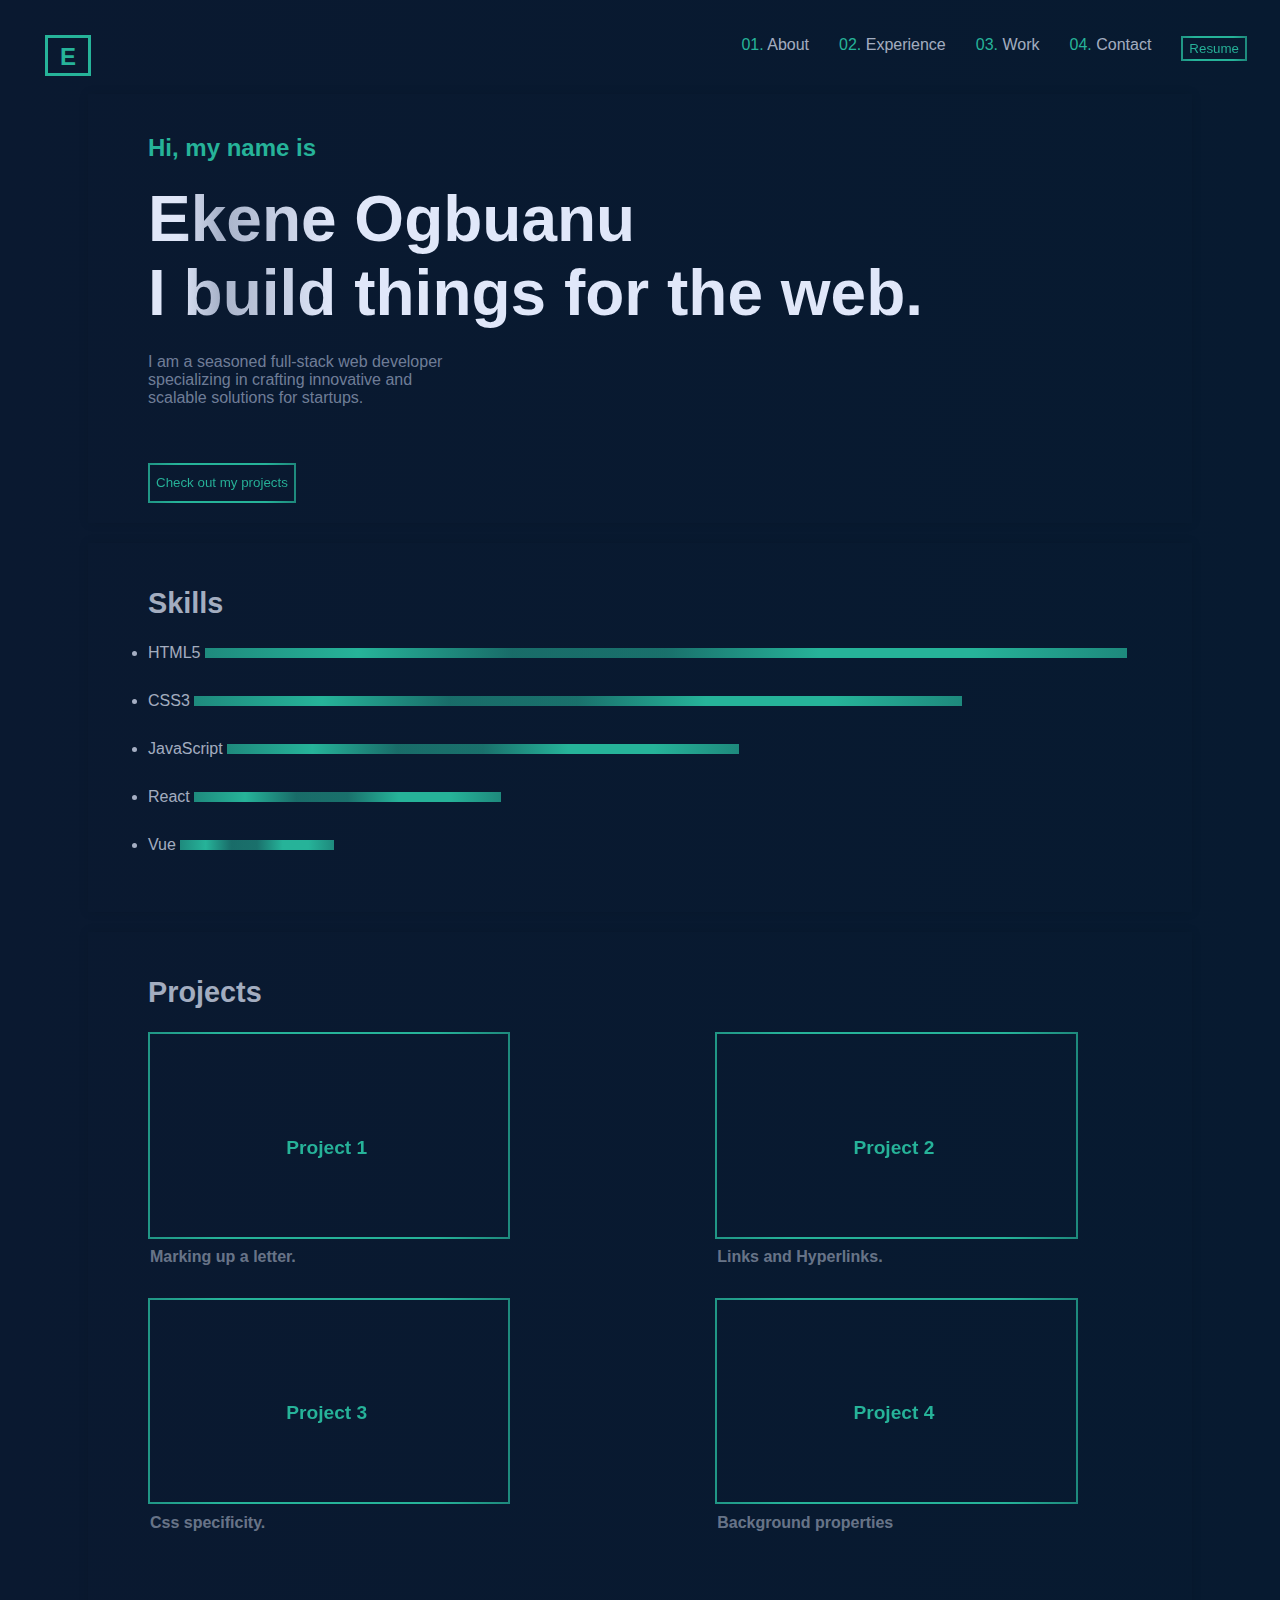
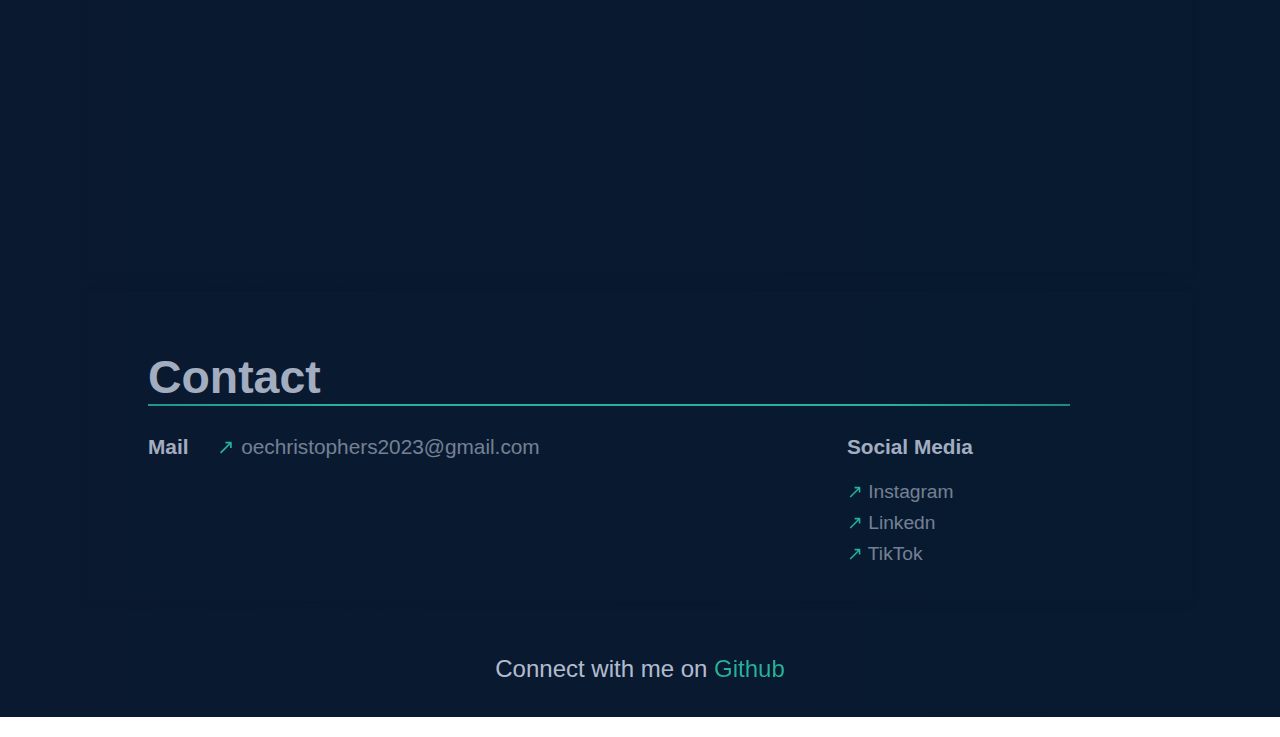
<file: simplePortfolio.htm>
<!DOCTYPE html>
<html lang="en">
  <head>
    <meta charset="UTF-8" />
    <meta name="viewport" content="width=device-width, initial-scale=1.0" />
    <link rel="shortcut icon" href="./Favicon/favicon-32x32.png" type="image/x-icon">
    <link rel="stylesheet" href="./portfolio.css">
    <title>My Portfolio</title>
    <style>

      ul {
        list-style:disc ;
        padding: 0;
      }

      li {
        margin-bottom: 8px;
      }

      footer {
        text-align: center;
        padding: 10px;
      }
    </style>
  </head>

  <body>
    <header>
        <p>E</p>
      <ol>
        <li><a href="#about"><span>01.</span> About</a></li>
        <li><a href="#skills"><span>02.</span> Experience</a></li>
        <li><a href="#projects"><span>03.</span> Work</a></li>
        <li><a href="#contact"><span>04.</span> Contact</a></li>
        <li><button><a href="">Resume</a></button></li>
      </ol>
     
    </header>

    <section id="about">
      <h2>Hi, my name is</h2>
      <h1>Ekene Ogbuanu <br>I build things for the web.</h1>
      <p>I am a seasoned full-stack web developer specializing in crafting innovative and scalable solutions for startups.</p>
      <button><a href="#projects">Check out my projects</a></button>
    </section>

    <section id="skills">
      <h2>Skills</h2>
      <ul>
        <li>HTML5 <span></span></li>
        <li>CSS3 <span></span></li>
        <li>JavaScript <span></span></li>
        <li>React <span></span></li>
        <li>Vue <span></span></li>
        
      </ul>
    </section>

    <section id="projects">
      <h2>Projects</h2>
      <ul>
        <li><a href="https://oechristophers.github.io/week26b7/letter.html">Project 1</a><br> <p>Marking up a letter.</p></li>
        <li><a href="https://oechristophers.github.io/frontendWeek1/">Project 2</a><br><p>Links and Hyperlinks.</p> </li>
        <li><a href="https://oechristophers.github.io/frontendWeek1/country.html">Project 3</a><br><p> Css specificity.</p></li>
        <li><a href="https://oechristophers.github.io/week3/country.html">Project 4</a><br> <p> Background properties</p></li>
        
        
      </ul>
    </section>

    <section id="contact">
      <h2>Contact</h2>
      <div>
         <article><p>Mail <a href="mailto:">&nbsp; &nbsp; <span>&#x2197;</span> oechristophers2023@gmail.com</p></a></article>
      
      <article>
        <p>Social Media</p>
        <ul>
            <li><a href="https://www.instagram.com/kenegram_/" target="_blank" rel="noopener noreferrer"><span>&#x2197;</span> Instagram</a></li>
            <li><a href="http://www.linkedin.com/in/ekenechukwu-4a768a256" target="_blank" rel="noopener noreferrer"><span>&#x2197;</span> Linkedn</a></li>
            <li><a href="http://" target="_blank" rel="noopener noreferrer"><span>&#x2197;</span> TikTok</a></li>
        </ul>
      </article>
      </div>
     
     
    </section>

    <footer>
      <p>Connect with me on <a href="https://github.com/oechristophers" target="_blank" rel="noopener noreferrer">Github</a></p>
    </footer>
  </body>
</html>
</file>
<file: portfolio.css>
body {
  font-family: "Arial", sans-serif;
  margin: 0;
  padding: 0;
  background: linear-gradient(to right, #0a1930, #071a30);
  color: white;
}

header {
  color: #fff;
  text-align: center;
  margin-top: -20px;
  display: flex;
}
header p {
  font-weight: bold;
  width: 40px;
  height: 30px;
  padding-top: 5px;
  font-size: 1.5rem;
  color: #26b399;
  border: 3px solid;
  margin: 45px;
  margin-top: 55px;
}
header ol {
  list-style-type: none;
  display: flex;
  margin-left: 43%;
  padding-top: 25px;
}

header ol li {
  padding: 15px;
  color: #e0e7f9ba;
}
header ol li span {
  color: #26b399;
}
header a{
    text-decoration: none;
    color: #e0e7f9ba;
}
header button {
  height: 25px;
}
section {
  max-width: 80%;
  margin: 20px auto;
  padding: 20px;
  padding-left: 60px;
  box-shadow: 0 0 10px rgba(0, 0, 0, 0.1);
}
section h1 {
  color: transparent;
  /* background: linear-gradient(to right, #d5e1f9 0%, #d2def7 4%, #bdceed 4%, #acbde3 10%, #C9d7f3 13%, #d5e0f7 16%); */
  background: linear-gradient(
    to right,
    #e0e7f9 3%,
    rgba(215, 224, 247, 0.769) 7%,
    #e0e7f9 18%
  );
  -webkit-background-clip: text;
  font-size: 4rem;
}
section:first-of-type {
  margin-top: -27px;
}
section:first-of-type > * {
  margin-top: 20px;
}
section:first-of-type p {
  width: 35ch;
  color: #d2def985;
  margin-top: -20px;
}
section:first-of-type h2 {
  color: #26b399;
}
section:first-of-type button {
  height: 40px;
  margin-top: 40px;
}
button {
  border: 2px solid transparent;
  border-image: linear-gradient(
    to right,
    #26b399cf,
    #26b399,
    #26b399,
    #26b399,
    #26b399,
    #26b399ba
  );
  border-image-slice: 1;
  cursor: pointer;
  background: transparent;
}

button a {
  color: transparent;
  background: linear-gradient(to right, #26b399, #26b399);
  -webkit-background-clip: text;
}

/* skills section styling */
section:nth-of-type(2) h2 {
  font-size: 1.8rem;
  color: #e0e7f9ba;
}

section:nth-of-type(2) li {
  height: 40px;
  color: #e0e7f9ba;
}

section:nth-of-type(2) li span {
  display: inline-block;
  width: 90%;
  height: 10px;
  background: linear-gradient(
    to right,
    #26b399bb,
    #26b399,
    #26b39989,
    #26b39990,
    #26b399,
    #26b399,
    #26b399ba
  );
}

section:nth-of-type(2) li:nth-of-type(2) span {
  width: 75%;
}
section:nth-of-type(2) li:nth-of-type(3) span {
  width: 50%;
}
section:nth-of-type(2) li:nth-of-type(4) span {
  width: 30%;
}
section:nth-of-type(2) li:last-of-type span {
  width: 15%;
}

/* Projects section styling */
section:nth-of-type(3) {
  height: 100vh;
}
section:nth-of-type(3) h2 {
  font-size: 1.8rem;
  color: #e0e7f9ba;
}

section:nth-of-type(3) ul {
  display: flex;
  width: 100%;
  height: 50vh;
  flex-wrap: wrap;
  list-style-type: none;
}

section:nth-of-type(3) li {
  width: 35%;
  height: 100px;
  border: 2px solid;
  padding-top: 10%;
  border-image: linear-gradient(
    to right,
    #26b399cf,
    #26b399,
    #26b399,
    #26b399,
    #26b399,
    #26b399ba
  );
  border-image-slice: 1;
}

section:nth-of-type(3) li:nth-of-type(2),
section:nth-of-type(3) li:nth-of-type(4) {
  margin-left: 20%;
}
section:nth-of-type(3) li:nth-of-type(3),
section:nth-of-type(3) li:nth-of-type(4) {
  margin-top: 5%;
}

section:nth-of-type(3) p {
  margin-top: 25%;
  color: #e0e7f974;
  font-weight: bold;
}

section:nth-of-type(3) a {
  padding: 38%;
  text-align: center;
  text-decoration: none;
  font-size: 1.2rem;
  font-weight: 700;
  color: transparent;
  background: linear-gradient(to right, #26b399, #26b399);
  -webkit-background-clip: text;
}

/* Contact section */
section:last-of-type{
    width:100%
}
section:last-of-type h2 {
  font-size: 2.9rem;
  color: #e0e7f9ba;
  border-bottom: 2px solid transparent;
  width:90%;
  border-image: linear-gradient(
    to right,
    #26b399cf,
    #26b399,
    #26b399,
    #26b399,
    #26b399,
    #26b399ba
  );
  border-image-slice: 1;
}



section:last-of-type div{
    display: flex;
}
div article{
    margin-top: -30px;
}

div article:last-of-type{
    padding-left: 30%;
}
article li{
    list-style-type: none;
    font-size: 1.2rem;
   
}
article a{
    text-decoration: none;
     color:#e0e7f980;
}
article p{
    font-weight: 700;
    font-size: 1.3rem;
    color: #e0e7f9ba;
}

p a{
    font-weight: 100;

}

article a span, p a span{
     color: transparent;
  background: linear-gradient(to right, #26b399, #26b399);
  -webkit-background-clip: text;
}

/* footer style */
footer a{
    color: transparent;
     background: linear-gradient(to right, #26b399, #26b399);
  -webkit-background-clip: text;
}

footer p{
    font-size: 1.5rem;
    color:#e0e7f9ce ;
}

a:hover{
    border-bottom: 2px solid ;
    
}
</file>
